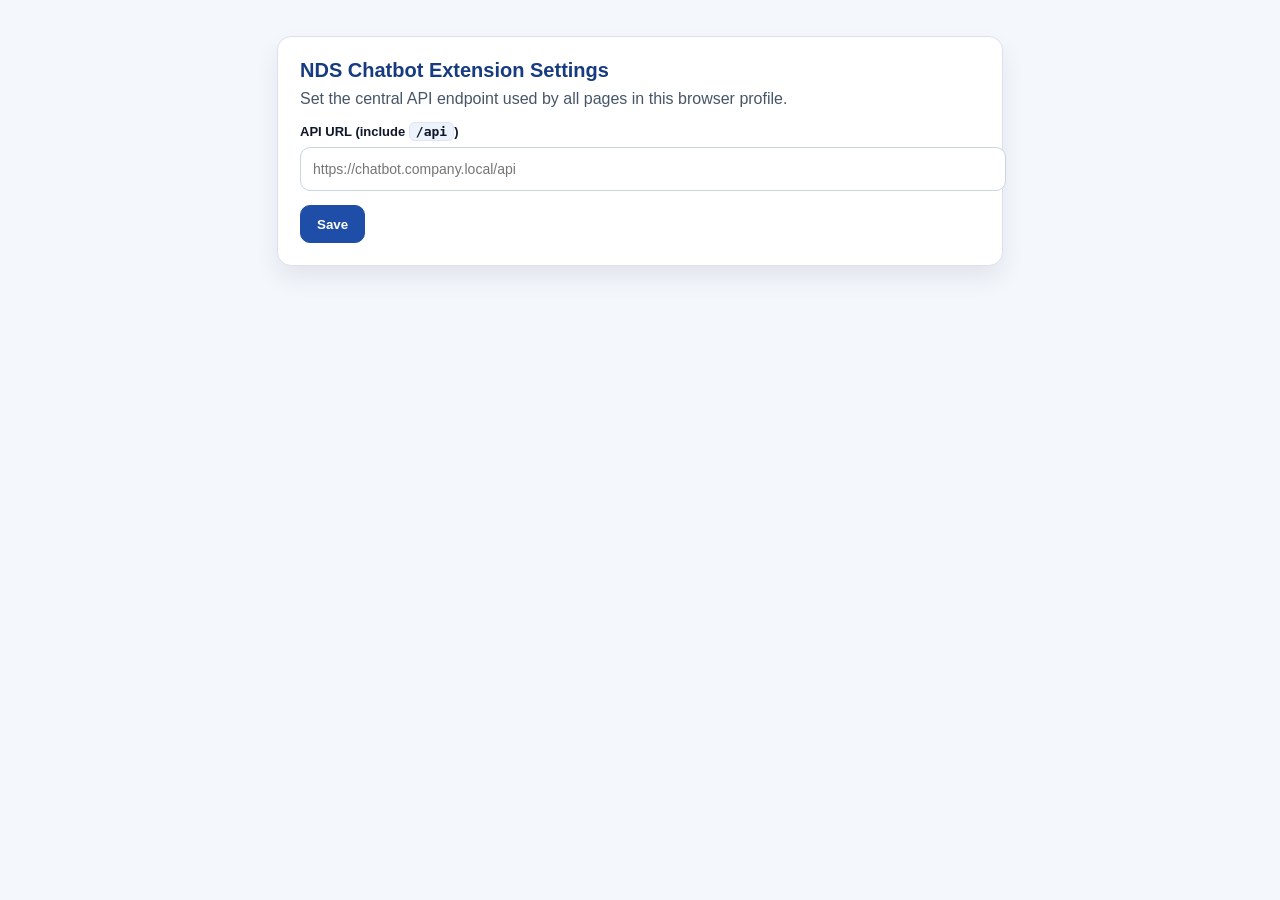
<file: extension/options.html>
<!doctype html>
<html lang="en">
  <head>
    <meta charset="UTF-8" />
    <meta name="viewport" content="width=device-width, initial-scale=1.0" />
    <title>NDS Chatbot Settings</title>
    <style>
      :root {
        color-scheme: light;
      }
      body {
        margin: 0;
        font-family: "Segoe UI", Roboto, Arial, sans-serif;
        background: #f4f7fc;
        color: #0f172a;
      }
      .wrap {
        max-width: 680px;
        margin: 36px auto;
        background: #fff;
        border: 1px solid #d8e2f2;
        border-radius: 14px;
        box-shadow: 0 12px 24px rgba(15, 23, 42, 0.08);
        padding: 22px;
      }
      h1 {
        margin: 0 0 8px;
        font-size: 20px;
        color: #173b80;
      }
      p {
        margin: 0 0 16px;
        color: #475569;
      }
      label {
        display: block;
        font-size: 13px;
        font-weight: 600;
        margin-bottom: 8px;
      }
      input {
        width: 100%;
        height: 42px;
        border: 1px solid #cbd5e1;
        border-radius: 10px;
        padding: 0 12px;
        font-size: 14px;
        outline: none;
      }
      input:focus {
        border-color: #1f4ea8;
        box-shadow: 0 0 0 3px rgba(31, 78, 168, 0.15);
      }
      .actions {
        margin-top: 14px;
        display: flex;
        align-items: center;
        gap: 10px;
      }
      button {
        height: 38px;
        border: 1px solid #1f4ea8;
        background: #1f4ea8;
        color: #fff;
        border-radius: 10px;
        padding: 0 16px;
        cursor: pointer;
        font-weight: 600;
      }
      .status {
        font-size: 13px;
        color: #0f5132;
      }
      code {
        background: #eef3fb;
        border: 1px solid #dbe6fa;
        border-radius: 6px;
        padding: 1px 6px;
      }
    </style>
  </head>
  <body>
    <div class="wrap">
      <h1>NDS Chatbot Extension Settings</h1>
      <p>Set the central API endpoint used by all pages in this browser profile.</p>
      <label for="apiUrl">API URL (include <code>/api</code>)</label>
      <input id="apiUrl" type="url" placeholder="https://chatbot.company.local/api" />
      <div class="actions">
        <button id="saveBtn" type="button">Save</button>
        <span id="status" class="status"></span>
      </div>
    </div>
    <script src="options.js"></script>
  </body>
</html>
</file>
